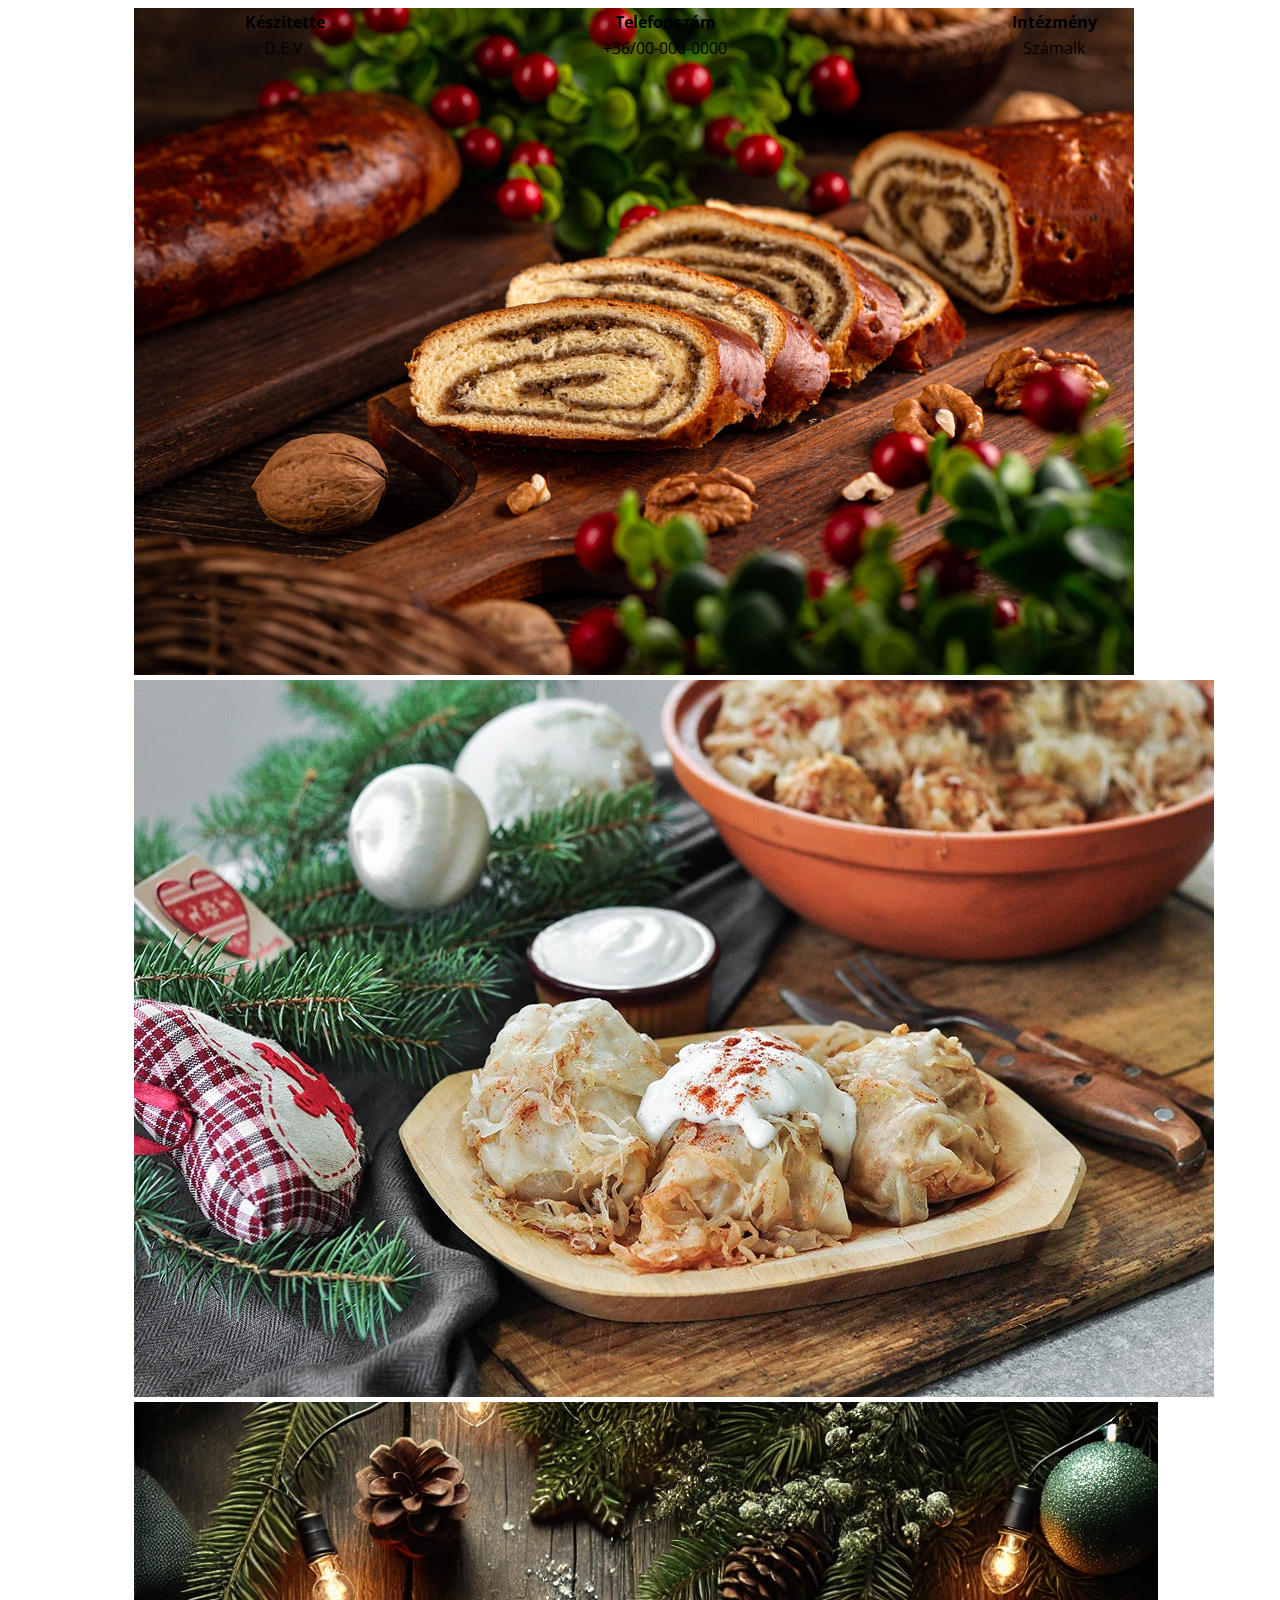
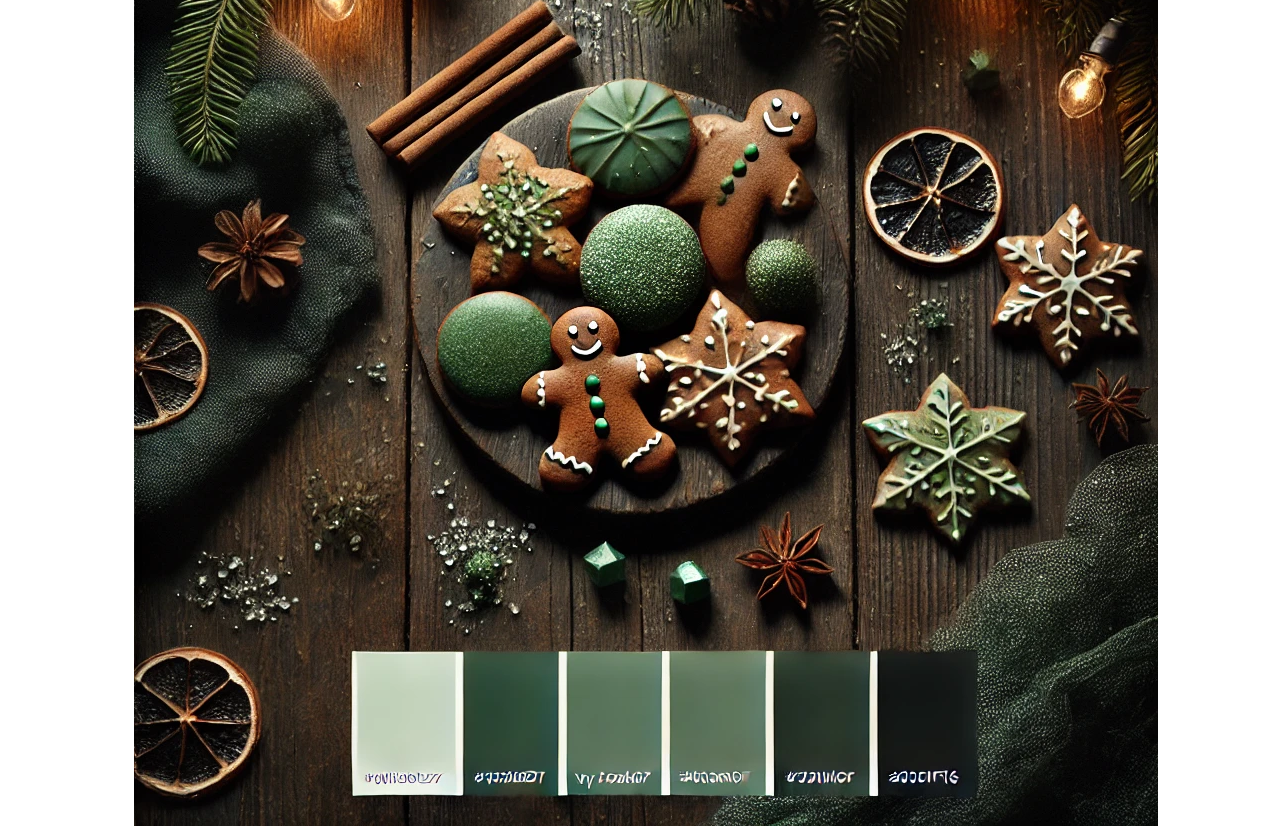
<file: index.html>
<!DOCTYPE html>
<html lang="en">
<head>
    <meta charset="UTF-8">
    <meta name="description" content="Karácsony">
    <meta name="keywords" content="Karácsony">
    <meta name="viewport" content="width=device-width, initial-scale=1.0">
    <title>Dev</title>
    <link rel="stylesheet" href="fooldal.css">
    <link rel="stylesheet" href="reszponziv.css">
    <link rel="stylesheet" href="formazas.css">
    <link href="https://fonts.googleapis.com/css2?family=Dancing+Script:wght@400;700&display=swap" rel="stylesheet">
    <link href="https://fonts.googleapis.com/css2?family=Dancing+Script:wght@400;700&family=Roboto:wght@400;700&display=swap" rel="stylesheet">
    <link rel="preconnect" href="https://fonts.googleapis.com">
    <link rel="preconnect" href="https://fonts.gstatic.com" crossorigin>
    <link href="https://fonts.googleapis.com/css2?family=Open+Sans:ital,wght@0,300..800;1,300..800&display=swap" rel="stylesheet">
    <link rel="icon" type="image/x-icon" href="kepek/favicon/chTree.png">


</head>
<body>
    <main>
        <header>
            <div class="fokep">
            </div>
        </header>

        <article>
            <div class="row">
                <div class="column">
                    <a href="beigli.html" target="_blank">
                        <img src="kepek/bejgli.jpg" alt="beigli">
                      </a>
                </div>
                <div class="column">
                  <a href="toltottk.html"><img src="kepek/toltottkaposzta.webp" alt="toltottk"></a>
                </div>
                <div class="column">
                  <a href="mezesk.html"><img src="kepek/mezeskalacsHeaderKep.webp" alt="mezesk"></a>
                </div>
              </div>
        </article>

        <footer>
            <table style="width:100%">
                <tr>
                    <th>Készítette</th>
                    <th>Telefonszám</th>
                    <th>Intézmény</th>
                </tr>
                <tr>
                    <td>D.E.V.</td>
                    <td>+36/00-000-0000</td>
                    <td>Számalk</td>
                  </tr>
            </table>
            
        </footer>
    </main>
</body>
</html>
</file>
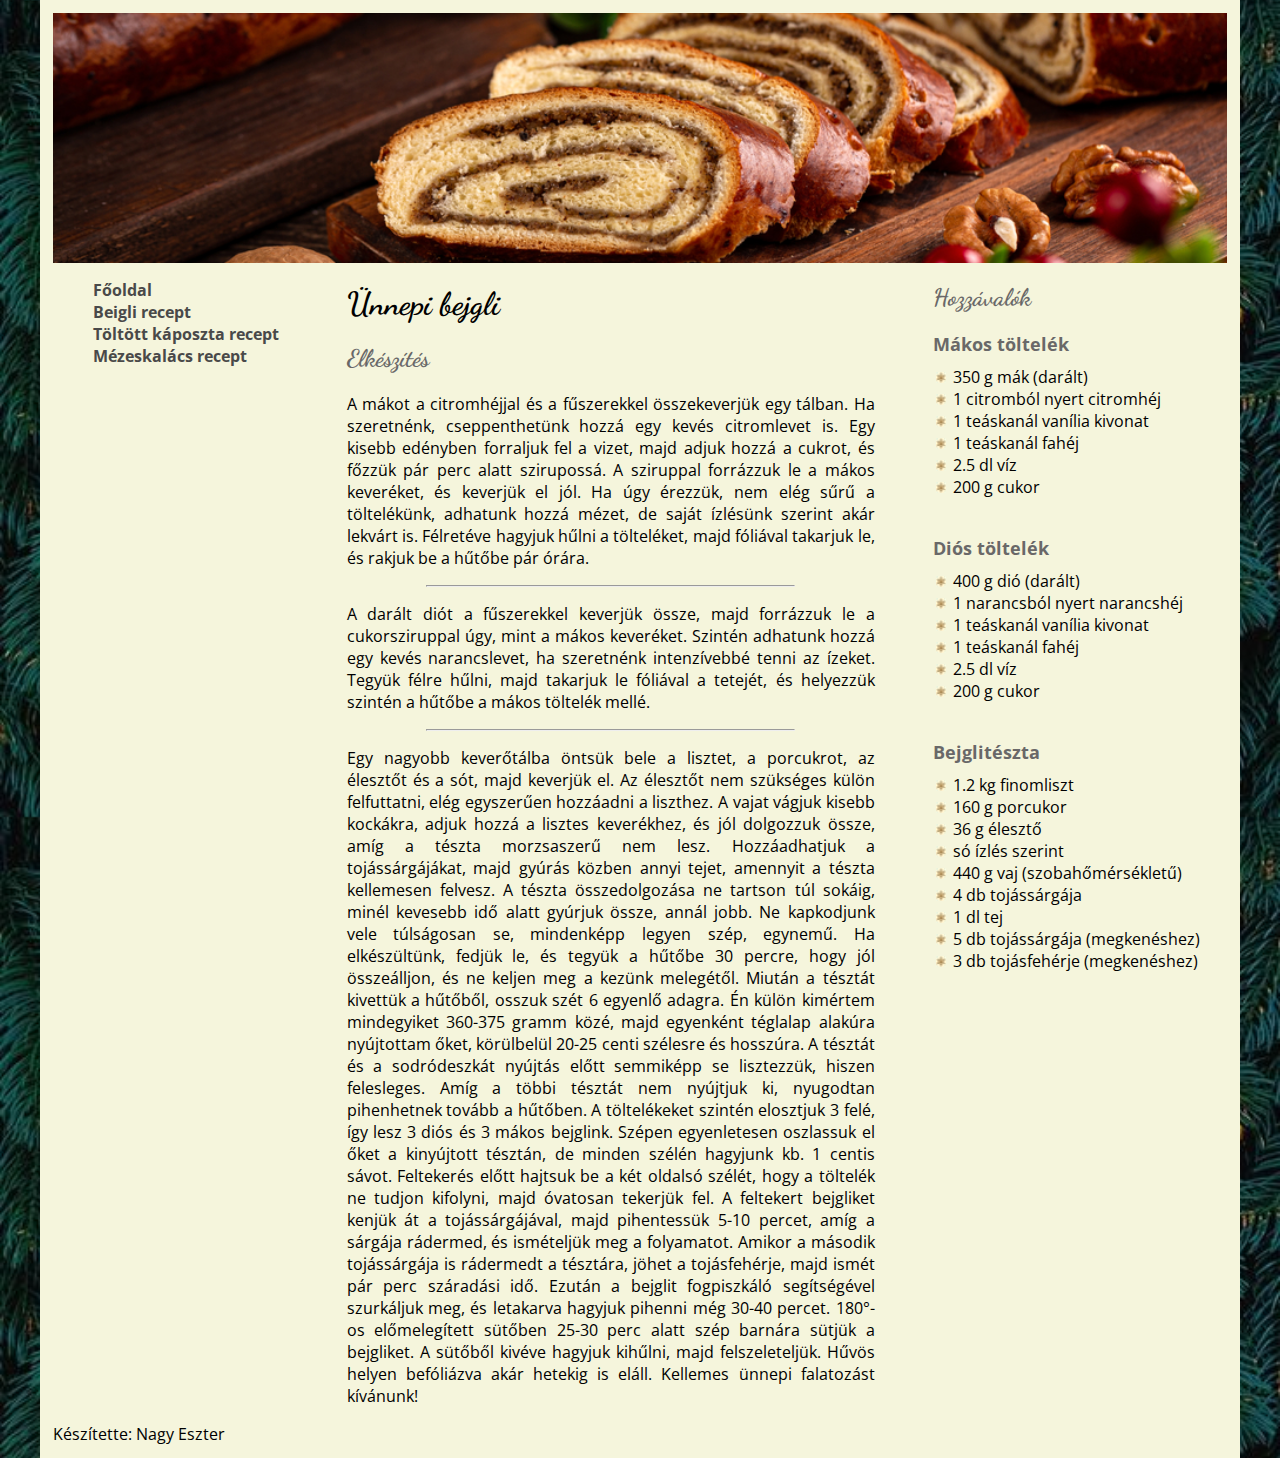
<file: beigli.html>
<!DOCTYPE html>
<html lang="en">
<head>
    <meta charset="UTF-8">
    <meta name="description" content="Karácsony">
    <meta name="keywords" content="Karácsony">
    <meta name="viewport" content="width=device-width, initial-scale=1.0">
    <title>Nagy Eszter</title>
    <link rel="stylesheet" href="oldalsz.css">
    <link rel="stylesheet" href="reszponziv.css">
    <link rel="stylesheet" href="formazas.css">
    <link href="https://fonts.googleapis.com/css2?family=Dancing+Script:wght@400;700&display=swap" rel="stylesheet">
    <link href="https://fonts.googleapis.com/css2?family=Dancing+Script:wght@400;700&family=Roboto:wght@400;700&display=swap" rel="stylesheet">
    <link rel="preconnect" href="https://fonts.gstatic.com" crossorigin>
    <link href="https://fonts.googleapis.com/css2?family=Open+Sans:ital,wght@0,300..800;1,300..800&display=swap" rel="stylesheet">
    <link rel="icon" type="image/x-icon" href="kepek/favicon/bejgli.ico">


</head>
<body class="oldalakBody">
    <main class="oldalakBelso">
        <header>
            <div class="beigli">
            </div>
        </header>

        <nav class="oldalakNav">
            <ul>
                <li><a href=index.html>Főoldal</a></li>
                <li><a href=beigli.html>Beigli recept</a></li>
                <li><a href=toltottk.html>Töltött káposzta recept</a></li>
                <li><a href=mezesk.html>Mézeskalács recept</a></li>
            </ul>
        </nav>

        <article>
            <h1>Ünnepi bejgli</h1>
            <h2>Elkészítés</h2>
            <p>A mákot a citromhéjjal és a fűszerekkel összekeverjük egy tálban. Ha szeretnénk, cseppenthetünk hozzá egy kevés citromlevet is.
                Egy kisebb edényben forraljuk fel a vizet, majd adjuk hozzá a cukrot, és főzzük pár perc alatt szirupossá. A sziruppal forrázzuk le a mákos keveréket, és keverjük el jól. Ha úgy érezzük, nem elég sűrű a töltelékünk, adhatunk hozzá mézet, de saját ízlésünk szerint akár lekvárt is.
                Félretéve hagyjuk hűlni a tölteléket, majd fóliával takarjuk le, és rakjuk be a hűtőbe pár órára.</p>
            <hr>
            <p>A darált diót a fűszerekkel keverjük össze, majd forrázzuk le a cukorsziruppal úgy, mint a mákos keveréket. Szintén adhatunk hozzá egy kevés narancslevet, ha szeretnénk intenzívebbé tenni az ízeket.
                Tegyük félre hűlni, majd takarjuk le fóliával a tetejét, és helyezzük szintén a hűtőbe a mákos töltelék mellé.</p>
            <hr>
            <p>Egy nagyobb keverőtálba öntsük bele a lisztet, a porcukrot, az élesztőt és a sót, majd keverjük el. Az élesztőt nem szükséges külön felfuttatni, elég egyszerűen hozzáadni a liszthez.
                A vajat vágjuk kisebb kockákra, adjuk hozzá a lisztes keverékhez, és jól dolgozzuk össze, amíg a tészta morzsaszerű nem lesz.
                Hozzáadhatjuk a tojássárgájákat, majd gyúrás közben annyi tejet, amennyit a tészta kellemesen felvesz.
                A tészta összedolgozása ne tartson túl sokáig, minél kevesebb idő alatt gyúrjuk össze, annál jobb. Ne kapkodjunk vele túlságosan se, mindenképp legyen szép, egynemű. Ha elkészültünk, fedjük le, és tegyük a hűtőbe 30 percre, hogy jól összeálljon, és ne keljen meg a kezünk melegétől.
                Miután a tésztát kivettük a hűtőből, osszuk szét 6 egyenlő adagra. Én külön kimértem mindegyiket 360-375 gramm közé, majd egyenként téglalap alakúra nyújtottam őket, körülbelül 20-25 centi szélesre és hosszúra. A tésztát és a sodródeszkát nyújtás előtt semmiképp se lisztezzük, hiszen felesleges. Amíg a többi tésztát nem nyújtjuk ki, nyugodtan pihenhetnek tovább a hűtőben.
                A töltelékeket szintén elosztjuk 3 felé, így lesz 3 diós és 3 mákos bejglink. Szépen egyenletesen oszlassuk el őket a kinyújtott tésztán, de minden szélén hagyjunk kb. 1 centis sávot. Feltekerés előtt hajtsuk be a két oldalsó szélét, hogy a töltelék ne tudjon kifolyni, majd óvatosan tekerjük fel.
                A feltekert bejgliket kenjük át a tojássárgájával, majd pihentessük 5-10 percet, amíg a sárgája rádermed, és ismételjük meg a folyamatot. Amikor a második tojássárgája is rádermedt a tésztára, jöhet a tojásfehérje, majd ismét pár perc száradási idő.
                Ezután a bejglit fogpiszkáló segítségével szurkáljuk meg, és letakarva hagyjuk pihenni még 30-40 percet.
                180°-os előmelegített sütőben 25-30 perc alatt szép barnára sütjük a bejgliket. A sütőből kivéve hagyjuk kihűlni, majd felszeleteljük.
                Hűvös helyen befóliázva akár hetekig is eláll. Kellemes ünnepi falatozást kívánunk!</p>
        </article>
           
        <aside>
            <h2>Hozzávalók</h2>
            <h3>Mákos töltelék</h3>
            <ul class="hozzavalokLista">
                <li>350 g mák (darált)</li>
                <li>1 citromból nyert citromhéj</li>
                <li>1 teáskanál vanília kivonat</li>
                <li>1 teáskanál fahéj</li>
                <li>2.5 dl víz</li>
                <li>200 g cukor</li>
            </ul>
            <h3>Diós töltelék</h3>
            <ul class="hozzavalokLista">
                <li>400 g dió (darált)</li>
                <li>1 narancsból nyert narancshéj</li>
                <li>1 teáskanál vanília kivonat</li>
                <li>1 teáskanál fahéj</li>
                <li>2.5 dl víz</li>
                <li>200 g cukor</li>
            </ul>
            <h3>Bejglitészta</h3>
            <ul class="hozzavalokLista">
                <li>1.2 kg finomliszt</li>
                <li>160 g porcukor</li>
                <li>36 g élesztő</li>
                <li>só ízlés szerint</li>
                <li>440 g vaj (szobahőmérsékletű)</li>
                <li>4 db tojássárgája</li>
                <li>1 dl tej</li>
                <li>5 db tojássárgája (megkenéshez)</li>
                <li>3 db tojásfehérje (megkenéshez)</li>
            </ul>
        </aside>

        <footer>Készítette: Nagy Eszter</footer>
    </main>
</body>
</html>
</file>
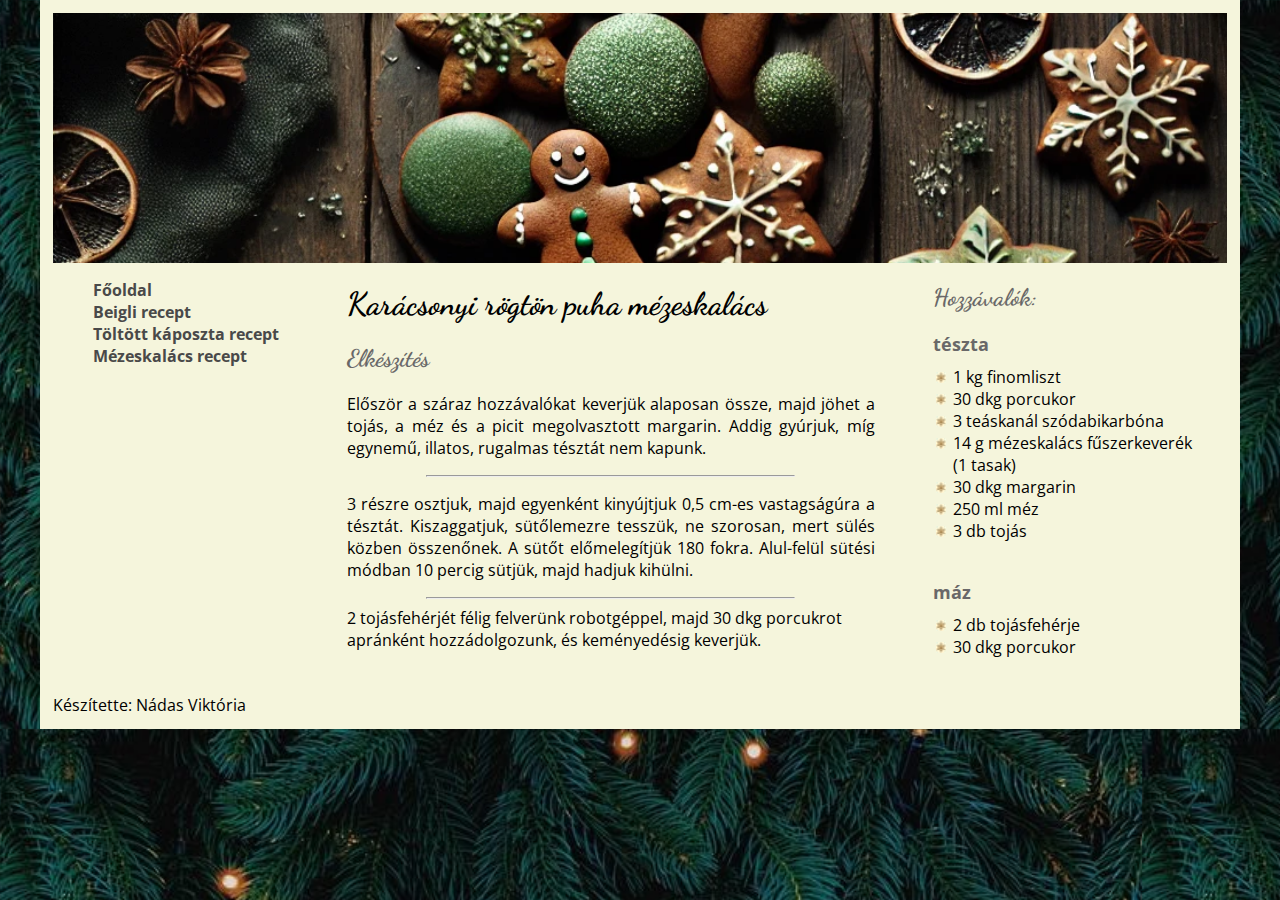
<file: mezesk.html>
<!DOCTYPE html>
<html lang="hu">
<head>
    <meta charset="UTF-8">
    <meta name="description" content="Karácsonyi puha mézeskalács recept">
    <meta name="keywords" content="Karácsony, recept, sütemény, süti, karácsonyi recept, karácsonyi süti">
    <meta name="viewport" content="width=device-width, initial-scale=1.0">
    <title>Nádas Viktória</title>
    <link rel="stylesheet" href="oldalsz.css">
    <link rel="stylesheet" href="reszponziv.css">
    <link rel="stylesheet" href="formazas.css">
    <link href="https://fonts.googleapis.com/css2?family=Dancing+Script:wght@400;700&display=swap" rel="stylesheet">
    <link href="https://fonts.googleapis.com/css2?family=Dancing+Script:wght@400;700&family=Roboto:wght@400;700&display=swap" rel="stylesheet">
    <link rel="preconnect" href="https://fonts.googleapis.com">
    <link rel="preconnect" href="https://fonts.gstatic.com" crossorigin>
    <link href="https://fonts.googleapis.com/css2?family=Open+Sans:ital,wght@0,300..800;1,300..800&display=swap" rel="stylesheet">
    <link rel="icon" type="image/x-icon" href="kepek/favicon/gingerbread-man.png">

</head>
<body class="oldalakBody">
    <main class="oldalakBelso">
        <header>
            <div class="mezes">

            </div>
        </header>

        <nav class="oldalakNav">
            <ul>
                <li><a href=index.html>Főoldal</a></li>
                <li><a href=beigli.html>Beigli recept</a></li>
                <li><a href=toltottk.html>Töltött káposzta recept</a></li>
                <li><a href=mezesk.html>Mézeskalács recept</a></li>
            </ul>
        </nav>

        <article>
            <h1>Karácsonyi rögtön puha mézeskalács</h1>
            <!--<img src="kepek/mezes.png" alt="Kész mézeskalács figurák">-->
            <h2>Elkészítés</h2>
            <p>
                Először a száraz hozzávalókat keverjük alaposan össze, majd jöhet a tojás, a méz és a picit megolvasztott margarin. Addig gyúrjuk, míg egynemű, illatos, rugalmas tésztát nem kapunk.
            </p>
            <hr>
            <p>
                3 részre osztjuk, majd egyenként kinyújtjuk 0,5 cm-es vastagságúra a tésztát. Kiszaggatjuk, sütőlemezre tesszük, ne szorosan, mert sülés közben összenőnek. A sütőt előmelegítjük 180 fokra. Alul-felül sütési módban 10 percig sütjük, majd hadjuk kihülni.
            </p>
            <hr>
            2 tojásfehérjét félig felverünk robotgéppel, majd 30 dkg porcukrot apránként hozzádolgozunk, és keményedésig keverjük.
            
        </article>

        <aside>
            <h2>Hozzávalók:</h2>
            <h3>tészta</h3>
            <ul class="hozzavalokLista">
                <li>1 kg finomliszt</li>
                <li>30 dkg porcukor</li>
                <li>3 teáskanál szódabikarbóna</li>
                <li>14 g mézeskalács fűszerkeverék (1 tasak)</li>
                <li>30 dkg margarin</li>
                <li>250 ml méz</li>
                <li>3 db tojás</li>
            </ul>
            <h3>máz</h3>
            <ul class="hozzavalokLista">
                <li>2 db tojásfehérje</li>
                <li>30 dkg porcukor</li>
            </ul>
        </aside>

        <footer>Készítette: Nádas Viktória</footer>
    </main>
</body>
</html>
</file>
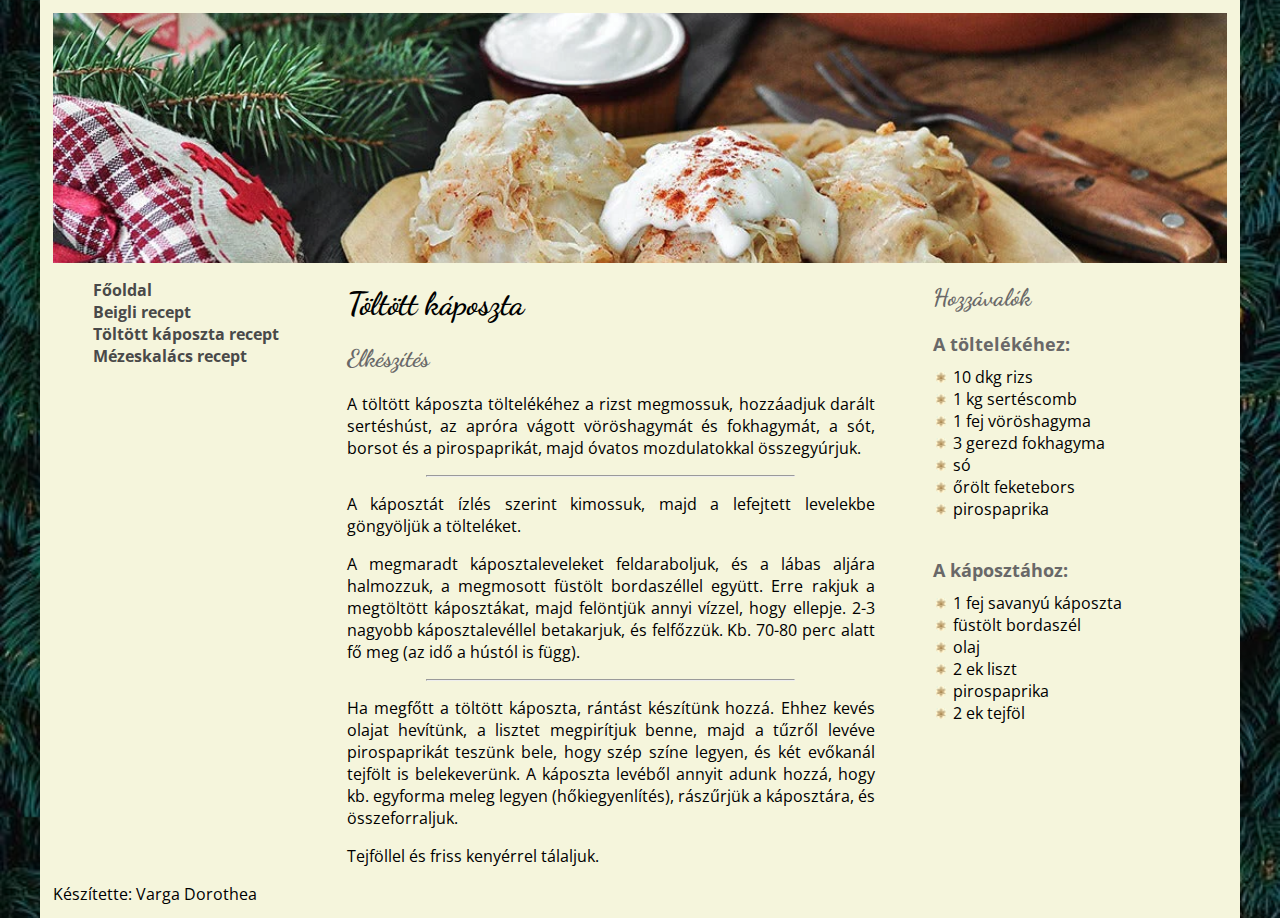
<file: toltottk.html>
<!DOCTYPE html>
<html lang="en">
<head>
    <meta charset="UTF-8">
    <meta name="description" content="Karácsony">
    <meta name="keywords" content="Karácsony">
    <meta name="viewport" content="width=device-width, initial-scale=1.0">
    <title>Varga Dorothea</title>
    <link rel="stylesheet" href="oldalsz.css">
    <link rel="stylesheet" href="reszponziv.css">
    <link rel="stylesheet" href="formazas.css">
    <link href="https://fonts.googleapis.com/css2?family=Dancing+Script:wght@400;700&display=swap" rel="stylesheet">
    <link href="https://fonts.googleapis.com/css2?family=Dancing+Script:wght@400;700&family=Roboto:wght@400;700&display=swap" rel="stylesheet">
    <link rel="preconnect" href="https://fonts.gstatic.com" crossorigin>
    <link href="https://fonts.googleapis.com/css2?family=Open+Sans:ital,wght@0,300..800;1,300..800&display=swap" rel="stylesheet">
    <link rel="icon" type="image/x-icon" href="kepek/favicon/toltottK.ico">


</head>
<body class="oldalakBody">
    <main class="oldalakBelso">
        <header>
            <div class="toltott">
                
            </div>
        </header>

        <nav class="oldalakNav">
            <ul>
                <li><a href=index.html>Főoldal</a></li>
                <li><a href=beigli.html>Beigli recept</a></li>
                <li><a href=toltottk.html>Töltött káposzta recept</a></li>
                <li><a href=mezesk.html>Mézeskalács recept</a></li>
            </ul>
        </nav>

        <article>
            <h1>Töltött káposzta</h1>
            <h2>Elkészítés</h2>
            <p>A töltött káposzta töltelékéhez a rizst megmossuk, hozzáadjuk darált sertéshúst, az apróra vágott vöröshagymát és fokhagymát, a sót, borsot és a pirospaprikát, majd óvatos mozdulatokkal összegyúrjuk.</p>
            <hr>
            <p>A káposztát ízlés szerint kimossuk, majd a lefejtett levelekbe göngyöljük a tölteléket.</p>
            <p>A megmaradt káposztaleveleket feldaraboljuk, és a lábas aljára halmozzuk, a megmosott füstölt bordaszéllel együtt. Erre rakjuk a megtöltött káposztákat, majd felöntjük annyi vízzel, hogy ellepje. 2-3 nagyobb káposztalevéllel betakarjuk, és felfőzzük. Kb. 70-80 perc alatt fő meg (az idő a hústól is függ).</p>
            <hr>
            <p>Ha megfőtt a töltött káposzta, rántást készítünk hozzá. Ehhez kevés olajat hevítünk, a lisztet megpirítjuk benne, majd a tűzről levéve pirospaprikát teszünk bele, hogy szép színe legyen, és két evőkanál tejfölt is belekeverünk. A káposzta levéből annyit adunk hozzá, hogy kb. egyforma meleg legyen (hőkiegyenlítés), rászűrjük a káposztára, és összeforraljuk.</p>
            <p>Tejföllel és friss kenyérrel tálaljuk.</p>
        </article>

        <aside>
            <h2>Hozzávalók</h2>
            <h3>A töltelékéhez:</h3>
            <ul class="hozzavalokLista">
                <li>10 dkg rizs</li>
                <li>1 kg sertéscomb</li>
                <li>1 fej vöröshagyma</li>
                <li>3 gerezd fokhagyma</li>
                <li>só</li>
                <li>őrölt feketebors</li>
                <li>pirospaprika</li>
            </ul>
            <h3>A káposztához:</h3>
            <ul class="hozzavalokLista">
                <li>1 fej savanyú káposzta</li>
                <li>füstölt bordaszél</li>
                <li>olaj</li>
                <li>2 ek liszt</li>
                <li>pirospaprika</li>
                <li>2 ek tejföl</li>
            </ul>
        </aside>

        <footer>Készítette: Varga Dorothea</footer>
    </main>
</body>
</html>
</file>
<file: fooldal.css>
*{
    box-sizing: border-box;
}

main {
    width: 80%;
    max-width: 1200px;
    margin:auto;
    display: grid;
    grid-template-areas: 
        "h h h"
        "a s a"
        "f f f"
        ;
    grid-template-columns: 2fr 4fr 2fr;
}

header {
    grid-area: h;
}

article {
    grid-area: a;
}

section {
    grid-area: s;
}

footer {
    grid-area: f;
}
</file>
<file: reszponziv.css>
@media screen and (max-width: 600px) {  
    main {
        display: grid;
        grid-template-areas: 
            "h h"
            "n n"
            "a as"
            "f f"
            ;
        grid-template-columns: 1fr 1fr;
    }
    
}

@media screen and (max-width: 500px) {  
    main {
        display: grid;
        grid-template-areas: 
            "h "
            "n "
            "as "
            "a"
            "f "
            ;
        grid-template-columns: 1fr;
    }
    
}
</file>
<file: formazas.css>
header .beigli{
    background-image: url(kepek/hatterek/bejgli.jpg);
    height: 250px;
    background-position: center;
    background-repeat: no-repeat;
    background-size: cover;
    
}
.oldalakBody{
    background-image: url(kepek/hatterek/receptOldalakHatter.jpg);
    background-repeat: repeat;
    background-size:contain;
    margin: 0;
    display: flex;
    justify-content: center;
}

.oldalakBelso{
    width: 5000px;
    background-color: #f5f5dc;
    box-sizing: border-box;
    padding: 10pt;
}
header .toltott {
    background-image: url(kepek/hatterek/toltottkaposzta.webp);
    height: 250px;
    background-position: center;
    background-repeat: no-repeat;
    background-size: cover;
}

header .mezes {
    background-image: url(kepek/hatterek/mezeskalacsHeaderKep.webp);
    height: 250px;
    background-position: center;
    background-repeat: no-repeat;
    background-size: cover;
}

.oldalakNav ul li a{
    text-decoration: none;
    color: rgb(73, 73, 73);
}
table, th, td {
    text-align: center;
  }

h2{
    font-family: 'Dancing Script';
    color: rgb(105, 104, 104);
}
h1{
    font-family: 'Dancing Script', cursive;
    font-weight:700;
}
*{
    font-family: "Open Sans";
}
.hozzavalokLista{
    list-style-image: url(kepek/listaIkon/icon.jpg);
    padding: 20px;
    margin-top: 0%;
    padding-top: 10px;
}
h3{
    color: rgb(105, 104, 104);
    font-size: 18px;
    margin-bottom: 0px;
}
hr{
    width: 70%;
}
p{
    text-align: justify;
}
article{
    padding-right: 10%;
}
.oldalakNav>ul{
    list-style-type: none;
    font-weight: bold;
}

.oldalakNav>ul>li>a.active {
    color: brown;
}
</file>
<file: oldalsz.css>
*{
    box-sizing: border-box;
}

main {
    width: 80%;
    max-width: 1200px;
    margin:auto;
    display: grid;
    grid-template-areas: 
        "h h h"
        "n a as"
        "f f f"
        ;
    grid-template-columns: 2fr 4fr 2fr;
}

header {
    grid-area: h;
}

nav {
    grid-area: n;
}

article {
    grid-area: a;
}

aside {
    grid-area: as;
}

footer {
    grid-area: f;
}
</file>
